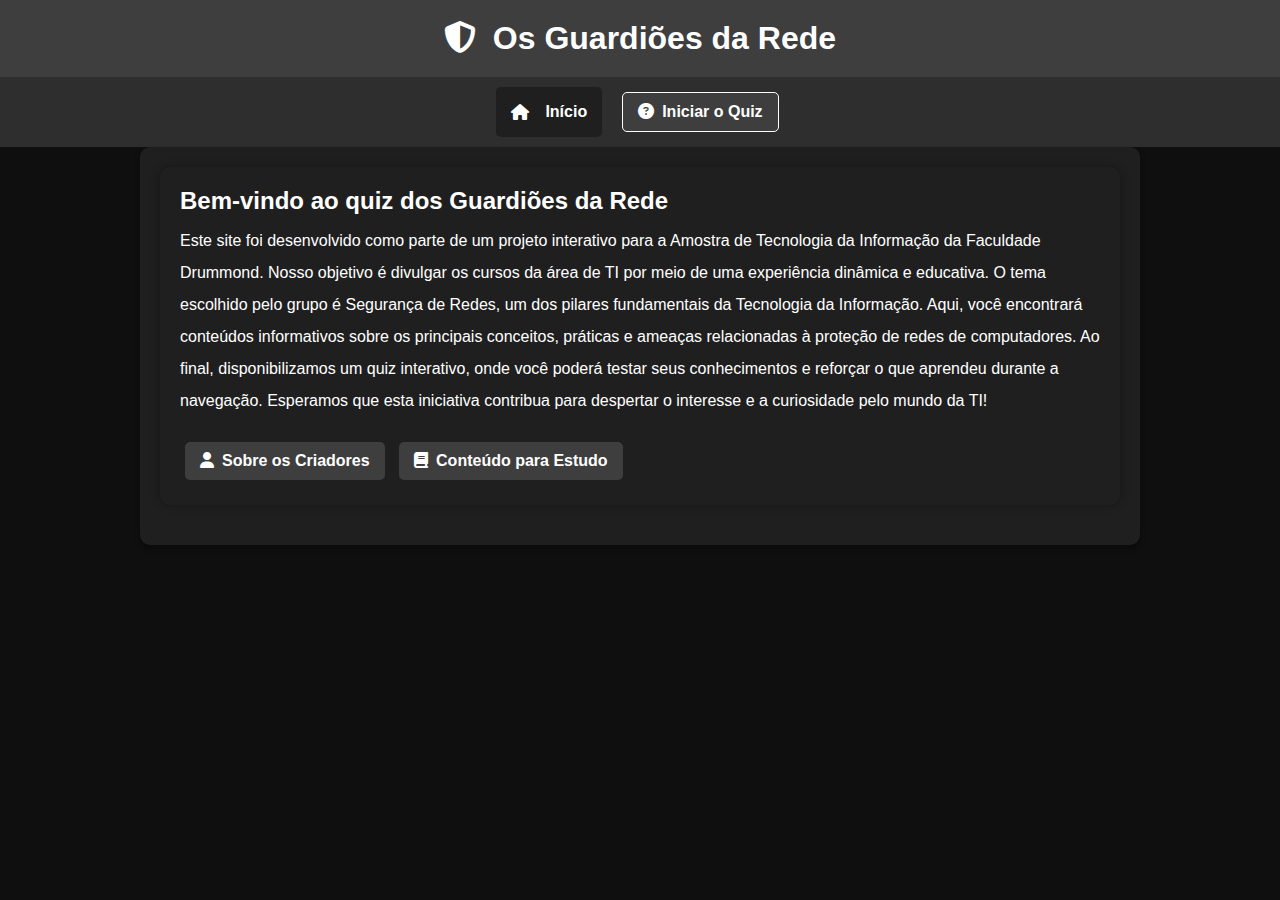
<file: index.html>
<!DOCTYPE html>
<html lang="pt-br">
<head>
  <meta charset="utf-8">
  <meta name="viewport" content="width=device-width, initial-scale=1">
  <title>Guardiões da Rede</title>

  <!-- Estilo e Font Awesome -->
  
  <link rel="stylesheet" href="https://cdnjs.cloudflare.com/ajax/libs/font-awesome/6.5.0/css/all.min.css">
  <link href="css/style.css" rel="stylesheet">
</head>

<body>

  <!-- Navbar -->
  <header>
    <h1><i class="fas fa-shield-alt icon"></i> Os Guardiões da Rede</h1>
  </header>

  <nav>
    <a href="index.html"><i class="fas fa-home icon"></i>Início</a>
    <a href="quiz.html" class="btn"><i class="fas fa-question-circle icon"></i>Iniciar o Quiz</a>
  </nav>

  <main>
    <section class="text-center">
      <h2>Bem-vindo ao quiz dos Guardiões da Rede</h2>
      <p>Este site foi desenvolvido como parte de um projeto interativo para a Amostra de Tecnologia da Informação da Faculdade Drummond. Nosso objetivo é divulgar os cursos da área de TI por meio de uma experiência dinâmica e educativa. O tema escolhido pelo grupo é Segurança de Redes, um dos pilares fundamentais da Tecnologia da Informação. Aqui, você encontrará conteúdos informativos sobre os principais conceitos, práticas e ameaças relacionadas à proteção de redes de computadores. Ao final, disponibilizamos um quiz interativo, onde você poderá testar seus conhecimentos e reforçar o que aprendeu durante a navegação. Esperamos que esta iniciativa contribua para despertar o interesse e a curiosidade pelo mundo da TI!</p>

      <div style="margin-top: 20px;">
        <a href="biografia.html" class="btn"><i class="fas fa-user icon"></i>Sobre os Criadores</a>
        <a href="conteudo.html" class="btn"><i class="fas fa-book icon"></i>Conteúdo para Estudo</a>
      </div>
    </section>
  </main>

  <!-- Scripts Bootstrap -->
  <script src="https://code.jquery.com/jquery-3.6.0.min.js"></script>
  <script src="https://cdn.jsdelivr.net/npm/popper.js@1.16.1/dist/umd/popper.min.js"></script>
  <script src="https://cdn.jsdelivr.net/npm/bootstrap@4.6.2/dist/js/bootstrap.min.js"></script>
</body>
</html>
</file>
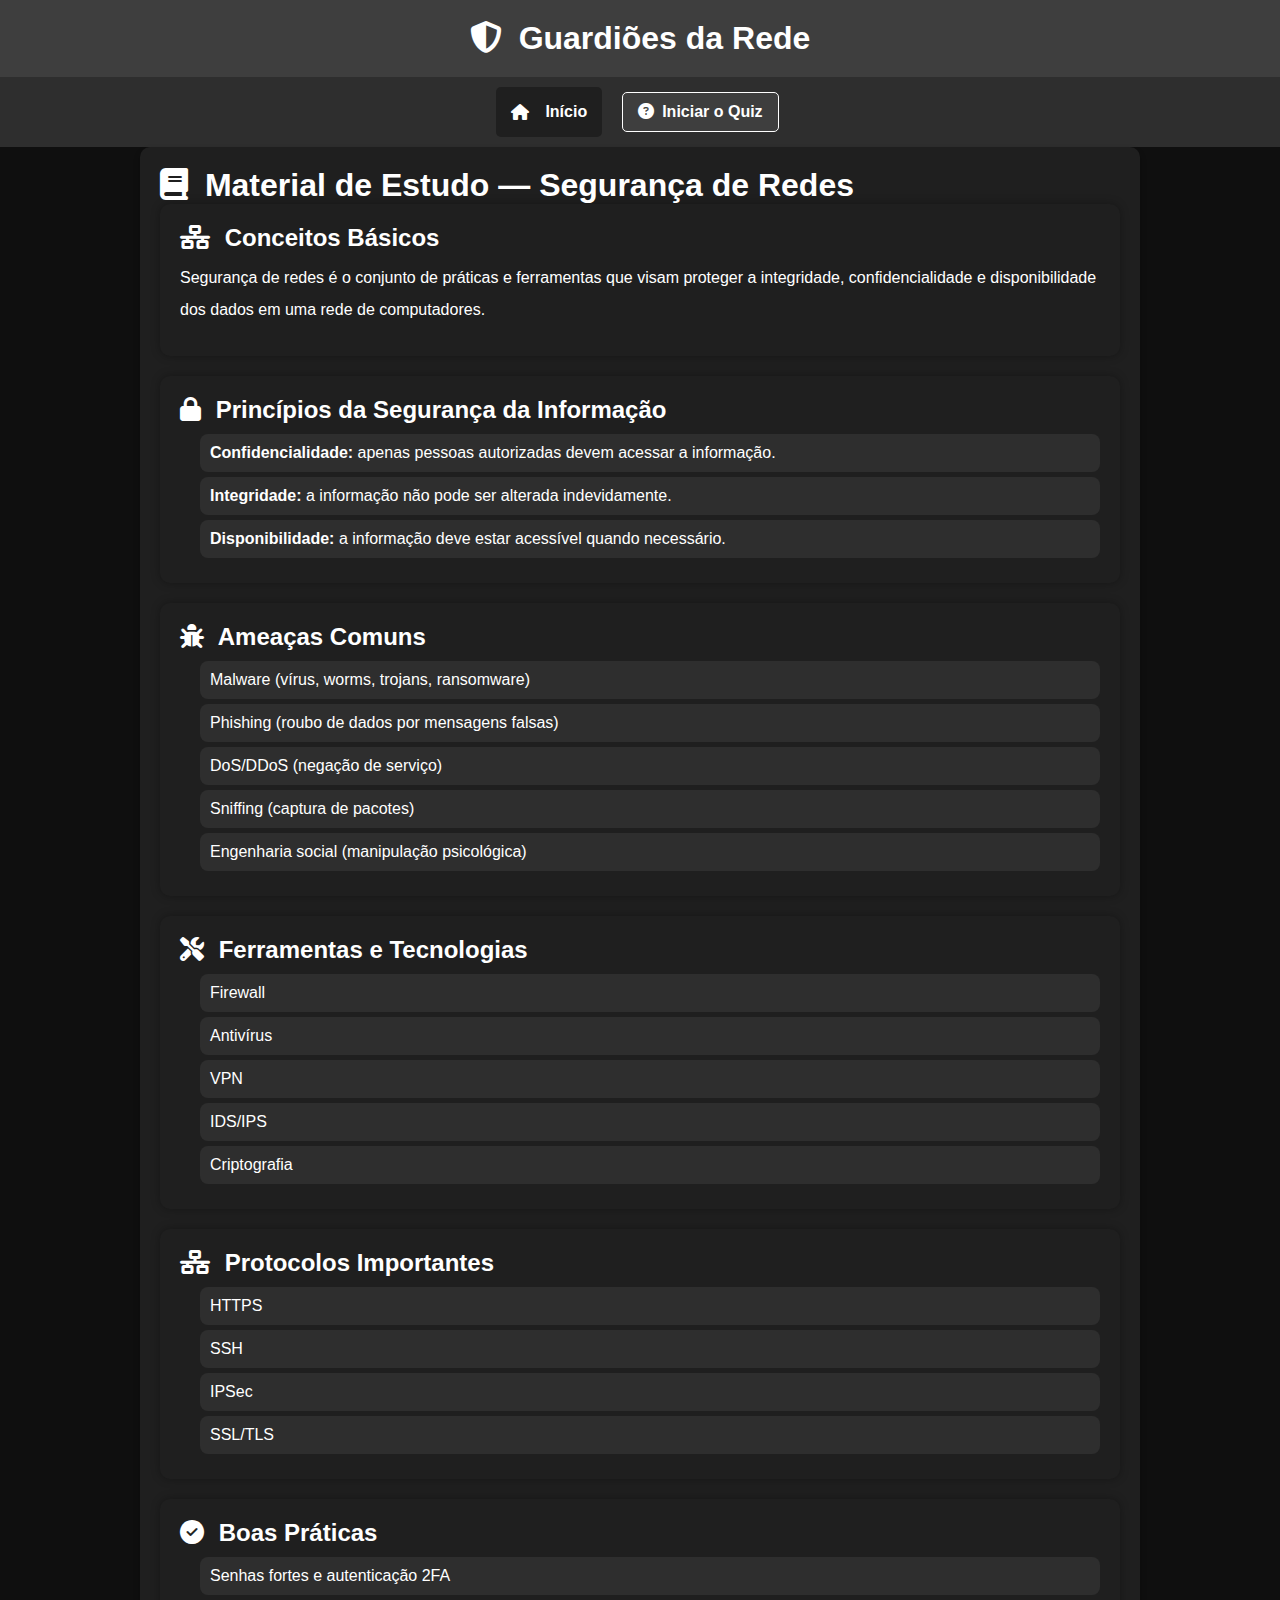
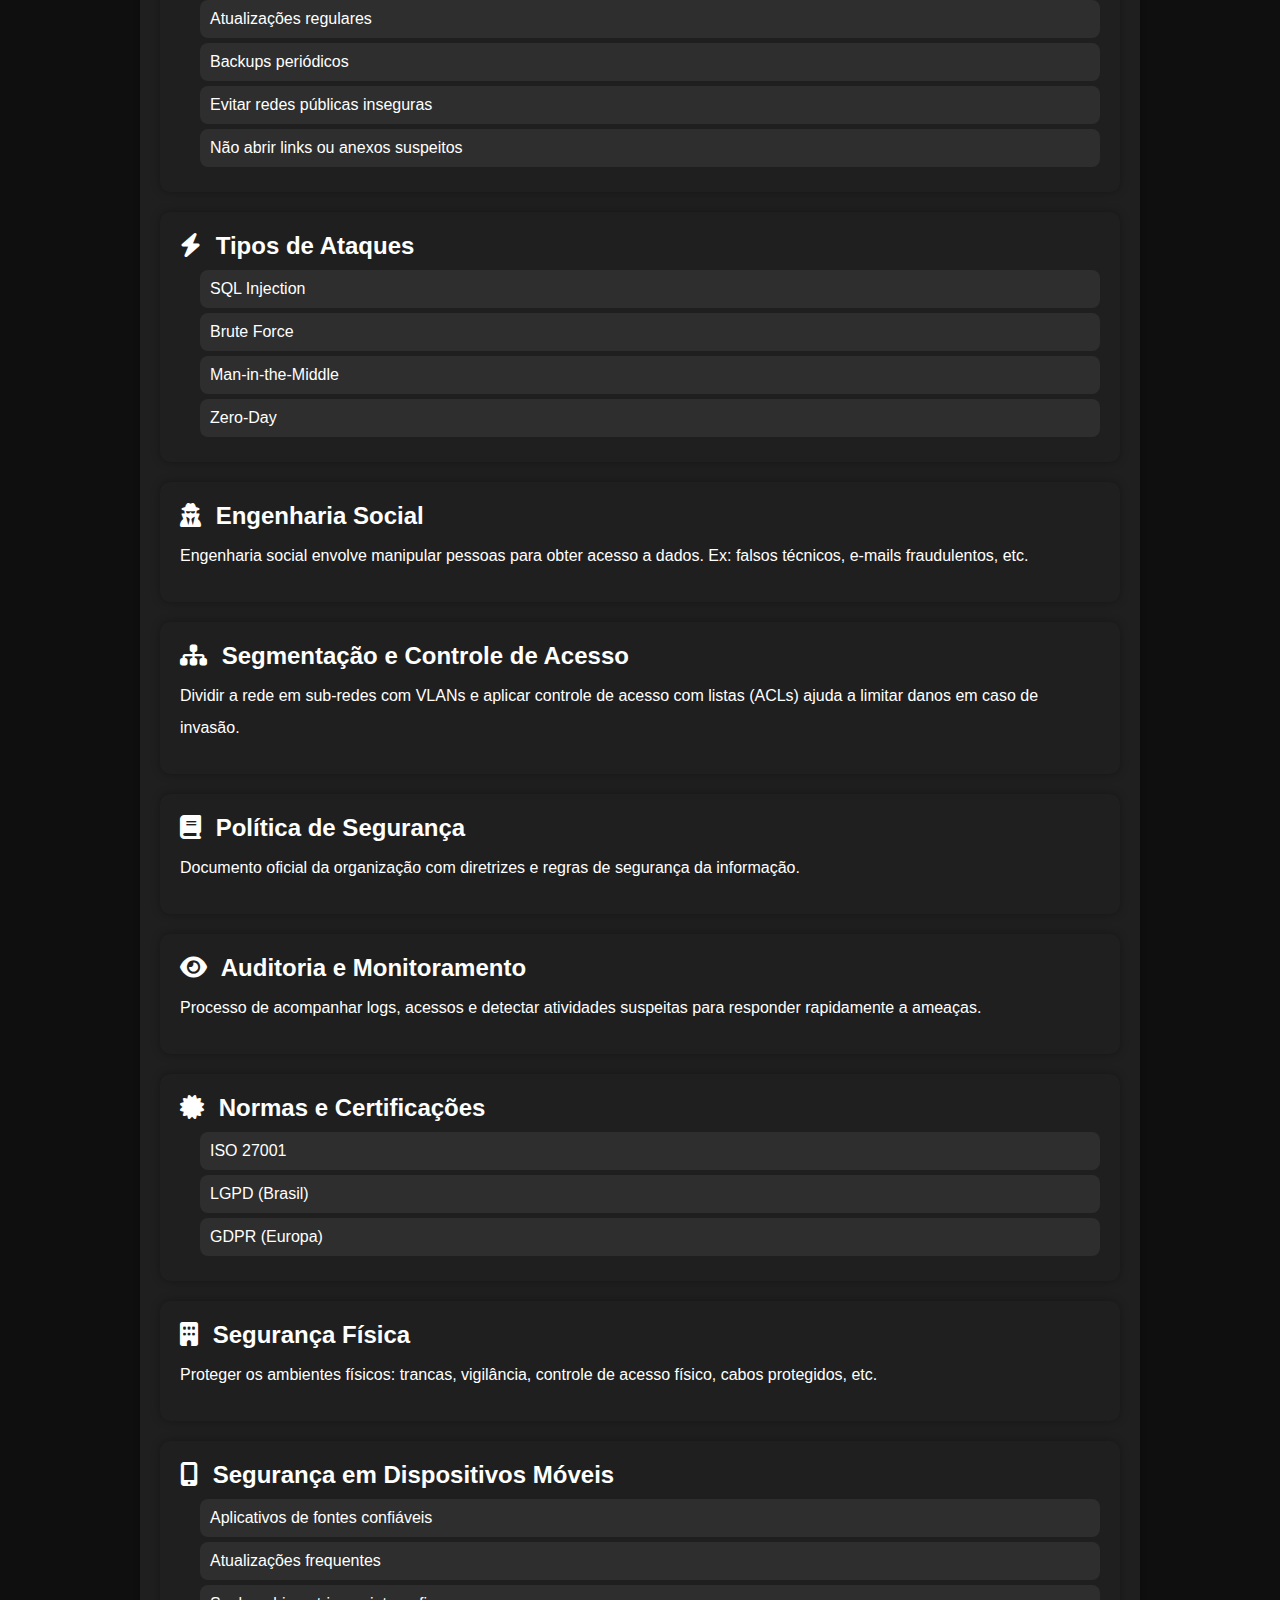
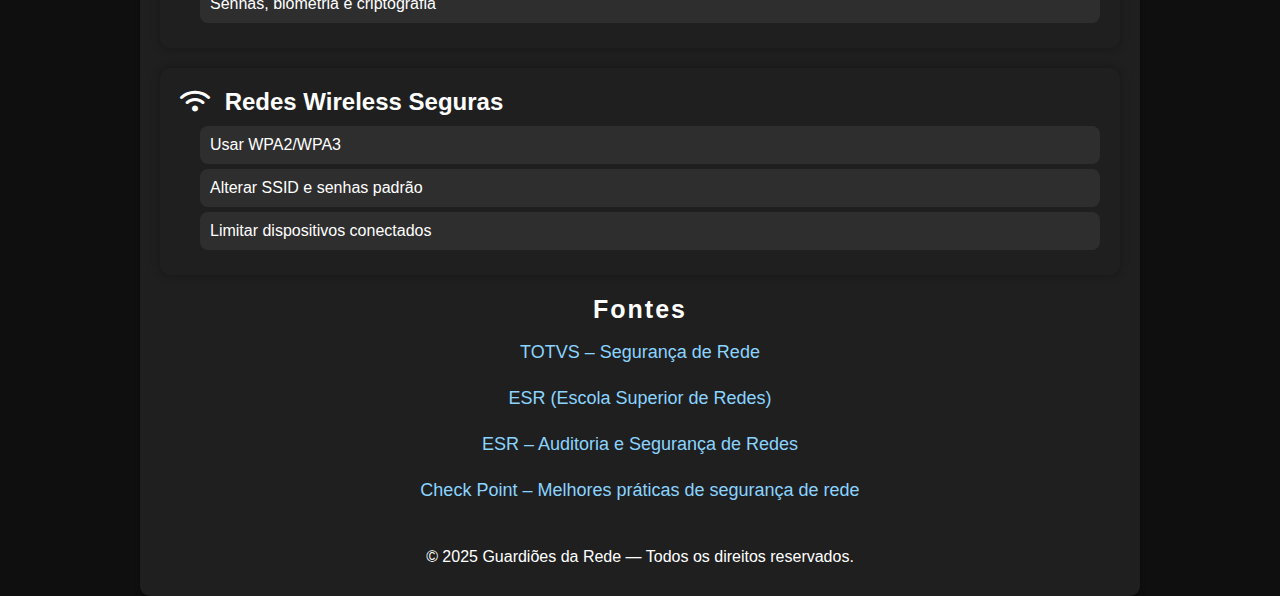
<file: conteudo.html>
<!DOCTYPE html>
<html lang="pt-br">
<head>
  <meta charset="UTF-8" />
  <meta name="viewport" content="width=device-width, initial-scale=1.0" />
  <title>Conteúdo de Estudo</title>
  
  <link rel="stylesheet" href="https://cdnjs.cloudflare.com/ajax/libs/font-awesome/6.5.0/css/all.min.css">
  <link rel="stylesheet" href="css/style.css" />
</head>
<body>

  <!-- Navbar -->
  <header>
    <h1><i class="fas fa-shield-alt icon"></i> Guardiões da Rede</h1>
  </header>

  <nav>
    <a href="index.html"><i class="fas fa-home icon"></i>Início</a>
    <a href="quiz.html" class="btn"><i class="fas fa-question-circle icon"></i>Iniciar o Quiz</a>
  </nav>

  <main>
    <h1 class="text-center"><i class="fas fa-book icon"></i> Material de Estudo — Segurança de Redes</h1>

    <section>
      <h2><i class="fas fa-network-wired icon"></i> Conceitos Básicos</h2>
      <p>Segurança de redes é o conjunto de práticas e ferramentas que visam proteger a integridade, confidencialidade e disponibilidade dos dados em uma rede de computadores.</p>
    </section>

    <section>
      <h2><i class="fas fa-lock icon"></i> Princípios da Segurança da Informação</h2>
      <ul>
        <li><strong>Confidencialidade:</strong> apenas pessoas autorizadas devem acessar a informação.</li>
        <li><strong>Integridade:</strong> a informação não pode ser alterada indevidamente.</li>
        <li><strong>Disponibilidade:</strong> a informação deve estar acessível quando necessário.</li>
      </ul>
    </section>

    <section>
      <h2><i class="fas fa-bug icon"></i> Ameaças Comuns</h2>
      <ul>
        <li>Malware (vírus, worms, trojans, ransomware)</li>
        <li>Phishing (roubo de dados por mensagens falsas)</li>
        <li>DoS/DDoS (negação de serviço)</li>
        <li>Sniffing (captura de pacotes)</li>
        <li>Engenharia social (manipulação psicológica)</li>
      </ul>
    </section>

    <section>
      <h2><i class="fas fa-tools icon"></i> Ferramentas e Tecnologias</h2>
      <ul>
        <li>Firewall</li>
        <li>Antivírus</li>
        <li>VPN</li>
        <li>IDS/IPS</li>
        <li>Criptografia</li>
      </ul>
    </section>

    <section>
      <h2><i class="fas fa-network-wired icon"></i> Protocolos Importantes</h2>
      <ul>
        <li>HTTPS</li>
        <li>SSH</li>
        <li>IPSec</li>
        <li>SSL/TLS</li>
      </ul>
    </section>

    <section>
      <h2><i class="fas fa-check-circle icon"></i> Boas Práticas</h2>
      <ul>
        <li>Senhas fortes e autenticação 2FA</li>
        <li>Atualizações regulares</li>
        <li>Backups periódicos</li>
        <li>Evitar redes públicas inseguras</li>
        <li>Não abrir links ou anexos suspeitos</li>
      </ul>
    </section>

    <section>
      <h2><i class="fas fa-bolt icon"></i> Tipos de Ataques</h2>
      <ul>
        <li>SQL Injection</li>
        <li>Brute Force</li>
        <li>Man-in-the-Middle</li>
        <li>Zero-Day</li>
      </ul>
    </section>

    <section>
      <h2><i class="fas fa-user-secret icon"></i> Engenharia Social</h2>
      <p>Engenharia social envolve manipular pessoas para obter acesso a dados. Ex: falsos técnicos, e-mails fraudulentos, etc.</p>
    </section>

    <section>
      <h2><i class="fas fa-sitemap icon"></i> Segmentação e Controle de Acesso</h2>
      <p>Dividir a rede em sub-redes com VLANs e aplicar controle de acesso com listas (ACLs) ajuda a limitar danos em caso de invasão.</p>
    </section>

    <section>
      <h2><i class="fas fa-book icon"></i> Política de Segurança</h2>
      <p>Documento oficial da organização com diretrizes e regras de segurança da informação.</p>
    </section>

    <section>
      <h2><i class="fas fa-eye icon"></i> Auditoria e Monitoramento</h2>
      <p>Processo de acompanhar logs, acessos e detectar atividades suspeitas para responder rapidamente a ameaças.</p>
    </section>

    <section>
      <h2><i class="fas fa-certificate icon"></i> Normas e Certificações</h2>
      <ul>
        <li>ISO 27001</li>
        <li>LGPD (Brasil)</li>
        <li>GDPR (Europa)</li>
      </ul>
    </section>

    <section>
      <h2><i class="fas fa-building icon"></i> Segurança Física</h2>
      <p>Proteger os ambientes físicos: trancas, vigilância, controle de acesso físico, cabos protegidos, etc.</p>
    </section>

    <section>
      <h2><i class="fas fa-mobile-alt icon"></i> Segurança em Dispositivos Móveis</h2>
      <ul>
        <li>Aplicativos de fontes confiáveis</li>
        <li>Atualizações frequentes</li>
        <li>Senhas, biometria e criptografia</li>
      </ul>
    </section>

    <section>
      <h2><i class="fas fa-wifi icon"></i> Redes Wireless Seguras</h2>
      <ul>
        <li>Usar WPA2/WPA3</li>
        <li>Alterar SSID e senhas padrão</li>
        <li>Limitar dispositivos conectados</li>
      </ul>
    </section>
    <div class="fonte">
      <h3>Fontes</h3>
      <p class="link"><a href="https://www.totvs.com/blog/gestao-para-assinatura-de-documentos/seguranca-de-rede/" target="_blank">TOTVS – Segurança de Rede</a></p>
      <p class="link"><a href="https://esr.rnp.br/administracao-e-projeto-de-redes/open-9/" target="_blank">ESR (Escola Superior de Redes)</a></p>
      <p class="link"><a href="https://esr.rnp.br/seguranca/auditoria-de-seguranca-redes/" target="_blank">ESR – Auditoria e Segurança de Redes</a></p>
      <p class="link"><a href="https://www.checkpoint.com/pt/cyber-hub/network-security/what-is-network-security/network-security-best-practices/" target="_blank">Check Point – Melhores práticas de segurança de rede</a></p>
    </div>
    <footer style="margin-top: 40px; text-align: center;">
      <p>&copy; 2025 Guardiões da Rede — Todos os direitos reservados.</p>
    </footer>
  </main>

</body>
</html>
</file>
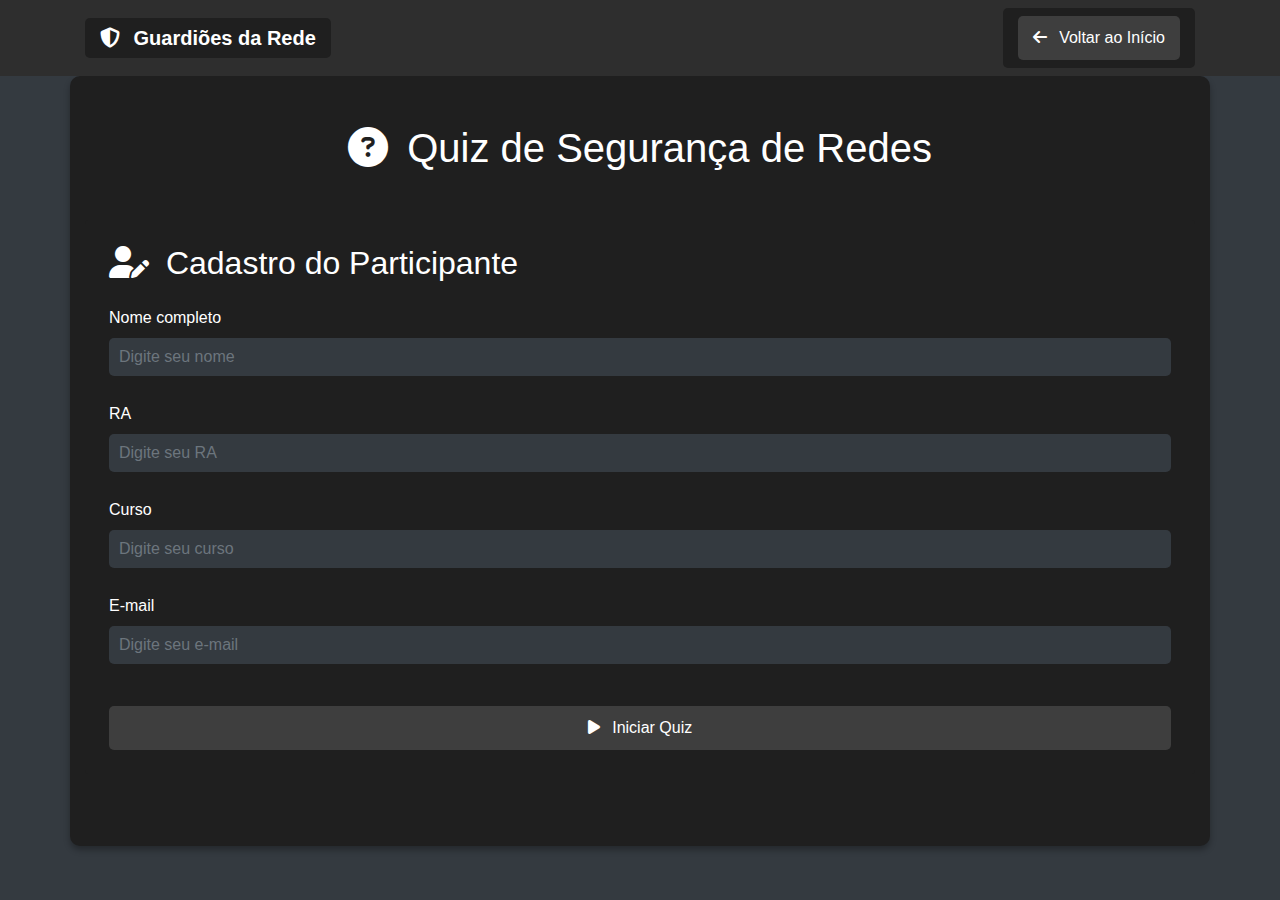
<file: quiz.html>
<!DOCTYPE html>
<html lang="pt-br">
<head>
  <meta charset="utf-8">
  <meta name="viewport" content="width=device-width, initial-scale=1">
  <title>Guardiões da Rede</title>

  <!-- Estilos e Font Awesome -->
  
  <link rel="stylesheet" href="https://cdnjs.cloudflare.com/ajax/libs/font-awesome/6.5.0/css/all.min.css">
  <link href="https://cdn.jsdelivr.net/npm/bootstrap@4.6.2/dist/css/bootstrap.min.css" rel="stylesheet">
  <link href="css/style.css" rel="stylesheet">
</head>

<body class="bg-dark text-white">

  <!-- Navbar -->
  <nav class="navbar navbar-expand-lg" style="background-color: var(--color2);">
    <div class="container d-flex justify-content-between">
      <a class="navbar-brand text-white" href="index.html">
        <i class="fas fa-shield-alt icon"></i> Guardiões da Rede
      </a>
      <a href="index.html">
        <button class="btn btn-outline-light">
          <i class="fas fa-arrow-left icon"></i> Voltar ao Início
        </button>
      </a>
    </div>
  </nav>

  <!-- Conteúdo principal -->
  <main class="container py-5">
    <h1 class="text-center mb-5">
      <i class="fas fa-question-circle icon"></i> Quiz de Segurança de Redes
    </h1>

    <!-- Cadastro -->
    <div id="cadastro" class="card mb-4 p-4 text-white" style="background-color: var(--color3); border: none;">
      <h2 class="mb-4"><i class="fas fa-user-edit icon"></i> Cadastro do Participante</h2>

      <div class="form-group">
        <label for="nome">Nome completo</label>
        <input type="text" id="nome" class="form-control bg-dark text-white border-0" placeholder="Digite seu nome">
      </div>

      <div class="form-group">
        <label for="ra">RA</label>
        <input type="text" id="ra" class="form-control bg-dark text-white border-0" placeholder="Digite seu RA">
      </div>

      <div class="form-group">
        <label for="curso">Curso</label>
        <input type="text" id="curso" class="form-control bg-dark text-white border-0" placeholder="Digite seu curso">
      </div>

      <div class="form-group">
        <label for="email">E-mail</label>
        <input type="email" id="email" class="form-control bg-dark text-white border-0" placeholder="Digite seu e-mail">
      </div>

      <button onclick="iniciarQuiz()" class="btn btn-success mt-3">
        <i class="fas fa-play icon"></i> Iniciar Quiz
      </button>
    </div>

    <!-- Quiz -->
    <div id="quiz" style="display: none;" class="card p-4 text-white" style="background-color: var(--color3); border: none;">
      <form id="quizForm"></form>
      <button onclick="enviarRespostas()" class="btn btn-primary mt-4">
        <i class="fas fa-paper-plane icon"></i> Enviar Respostas
      </button>
      <p id="pontuacao" class="mt-3 font-weight-bold"></p>
    </div>
  </main>

  <!-- Scripts -->
  <script src="backend/quiz.js"></script>
  <script src="https://code.jquery.com/jquery-3.6.0.min.js"></script>
  <script src="https://cdn.jsdelivr.net/npm/popper.js@1.16.1/dist/umd/popper.min.js"></script>
  <script src="https://cdn.jsdelivr.net/npm/bootstrap@4.6.2/dist/js/bootstrap.min.js"></script>

</body>
</html>
</file>
<file: css/style.css>
/* Reset básico */
* {
  margin: 0;
  padding: 0;
  box-sizing: border-box;
}

/* Paleta de Cores */
:root {
  --color1: #3e3e3e;
  --color2: #2e2e2e;
  --color3: #1f1f1f;
  --color4: #0f0f0f;
  --color5: #000000;
}

/* Base */
body {
  margin: 0;
  font-family: Arial, sans-serif;
  background-color: var(--color4);
  color: white;
}

/* Cabeçalho */
header {
  background-color: var(--color1);
  color: white;
  padding: 20px;
  text-align: center;
}

header h1 {
  margin: 0;
  font-size: 2rem;
}

/* Navegação */
nav {
  background-color: var(--color2);
  display: flex;
  justify-content: center;
  gap: 15px;
  padding: 10px;
  flex-wrap: wrap;
}

nav a {
  color: white;
  text-decoration: none;
  padding: 10px 15px;
  border-radius: 5px;
  background-color: var(--color3);
  font-weight: bold;
  transition: color 0.3s ease, background 0.3s ease;
}

nav a:hover {
  color: #ffcc00;
}

nav a.btn {
  background-color: var(--color1);
  border: 1px solid #fff;
}

/* Conteúdo principal */
main {
  max-width: 1000px;
  margin: 0 auto;
  background-color: var(--color3);
  padding: 20px;
  border-radius: 10px;
  box-shadow: 0 4px 6px rgba(0,0,0,0.3);
}

/* Seções */
section {
  background-color: var(--color3);
  border-radius: 10px;
  padding: 20px;
  margin-bottom: 20px;
  box-shadow: 0 0 10px rgba(0,0,0,0.3);
}

section h2 {
  margin-top: 0;
  color: #fff;
}

/* Listas */
ul {
  padding-left: 20px;
  list-style: none;
}

ul li {
  background-color: var(--color2);
  margin: 5px 0;
  padding: 10px;
  border-radius: 8px;
}

/* Parágrafos */
p {
  margin: 10px 0;
}

/* Títulos */
h2, h3 {
  color: #ffffff;
  margin-bottom: 10px;
}

/* Botões */
button, .btn {
  background-color: var(--color1);
  color: white;
  border: none;
  padding: 10px 15px;
  border-radius: 5px;
  cursor: pointer;
  transition: background 0.3s ease;
  font-size: 1rem;
}

button:hover, .btn:hover {
  background-color: var(--color2);
}

/* Inputs */
input[type="text"],
input[type="email"],
input[type="number"] {
  width: 100%;
  padding: 10px;
  border: none;
  border-radius: 5px;
  background-color: var(--color2);
  color: white;
  margin-bottom: 10px;
}

/* Estilos específicos do quiz */
#quiz {
  background-color: var(--color3);
  color: white;
  border-radius: 8px;
  padding: 20px;
}

#quiz p,
#quiz label {
  color: white;
  font-size: 1rem;
}

#quiz label {
  display: block;
  margin-bottom: 10px;
  padding: 10px;
  background-color: var(--color2);
  border-radius: 5px;
  transition: background-color 0.2s ease;
  cursor: pointer;
}

#quiz label:hover {
  background-color: var(--color1);
}

#quiz input[type="radio"] {
  margin-right: 10px;
  transform: scale(1.2);
  accent-color: #00b894; /* cor personalizada */
}

/* Pontuação */
#pontuacao {
  color: #00ff90;
  font-size: 1.2rem;
  margin-top: 20px;
}

nav a,
a.btn {
  font-weight: bold;
  font-family: inherit;
  font-size: 1rem;
  color: white;
  text-decoration: none;
}

a.btn {
  display: inline-block;
  margin: 5px;
  background-color: var(--color1);
  padding: 10px 15px;
  border-radius: 5px;
  transition: background-color 0.3s ease;
}

a.btn:hover {
  background-color: var(--color2);
}

.icon {
  margin-right: 8px;
}

nav a {
  color: white;
  text-decoration: none;
  padding: 8px 15px; /* reduz um pouco a altura */
  border-radius: 5px;
  background-color: var(--color3);
  font-weight: bold;
  font-size: 1rem;
  transition: color 0.3s ease, background 0.3s ease;
  display: flex;
  align-items: center;
  gap: 8px; /* espaço entre ícone e texto */
}


main section p {
  line-height: 2;
}

.fonte {
  text-align: center;
}

.fonte h3 {
  font-size: 25px;
  letter-spacing: 2px;
}

.fonte .link a {
  text-decoration: none;
  color: hsl(202, 100%, 77%);
  font-size: 18px;
  line-height: 2;
  transition: 0.5s;
  padding: 15px;
}

.fonte .link a:hover {
 
  color: hsl(202, 93%, 55%);
 
}
</file>
